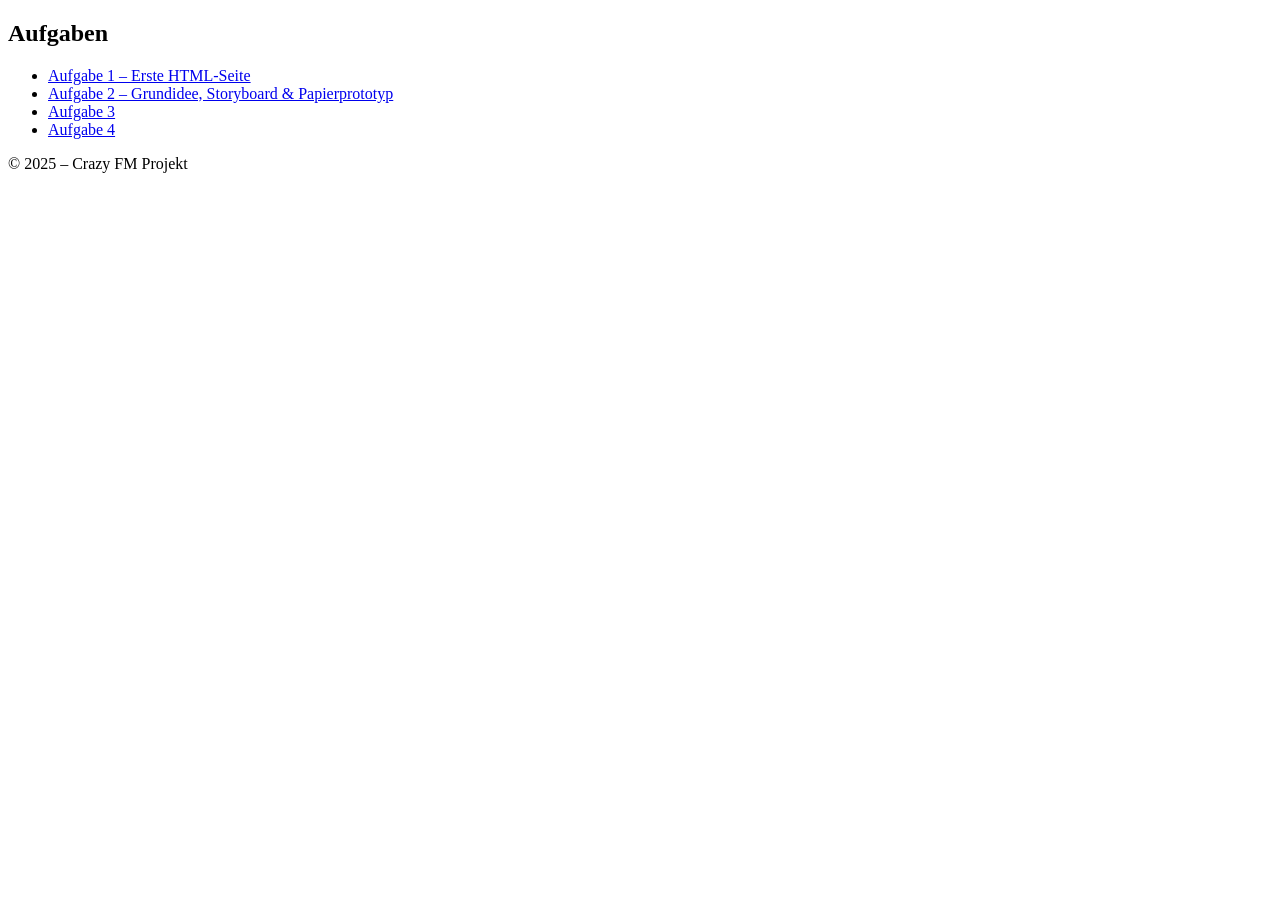
<file: static/index.html>
<!doctype html>
<html lang="de">
<head>
    <meta charset="UTF-8">
    <meta name="viewport" content="width=device-width, initial-scale=1">
    <title>Landing Page – Aufgabenübersicht</title>
</head>
<body>
    <header>
        <div>
            <h2>Aufgaben</h2>
            <ul>
                <li><a href="a01.html">Aufgabe 1 – Erste HTML-Seite</a></li>
                <li><a href="a02.html">Aufgabe 2 – Grundidee, Storyboard & Papierprototyp</a></li>
                <li><a href="#">Aufgabe 3</a></li>
                <li><a href="#">Aufgabe 4</a></li>
            </ul>
        </div>
    </header>

    

    <footer class="site-footer">
        <p>© 2025 – Crazy FM Projekt</p>
    </footer>

</body>
</html>
</file>
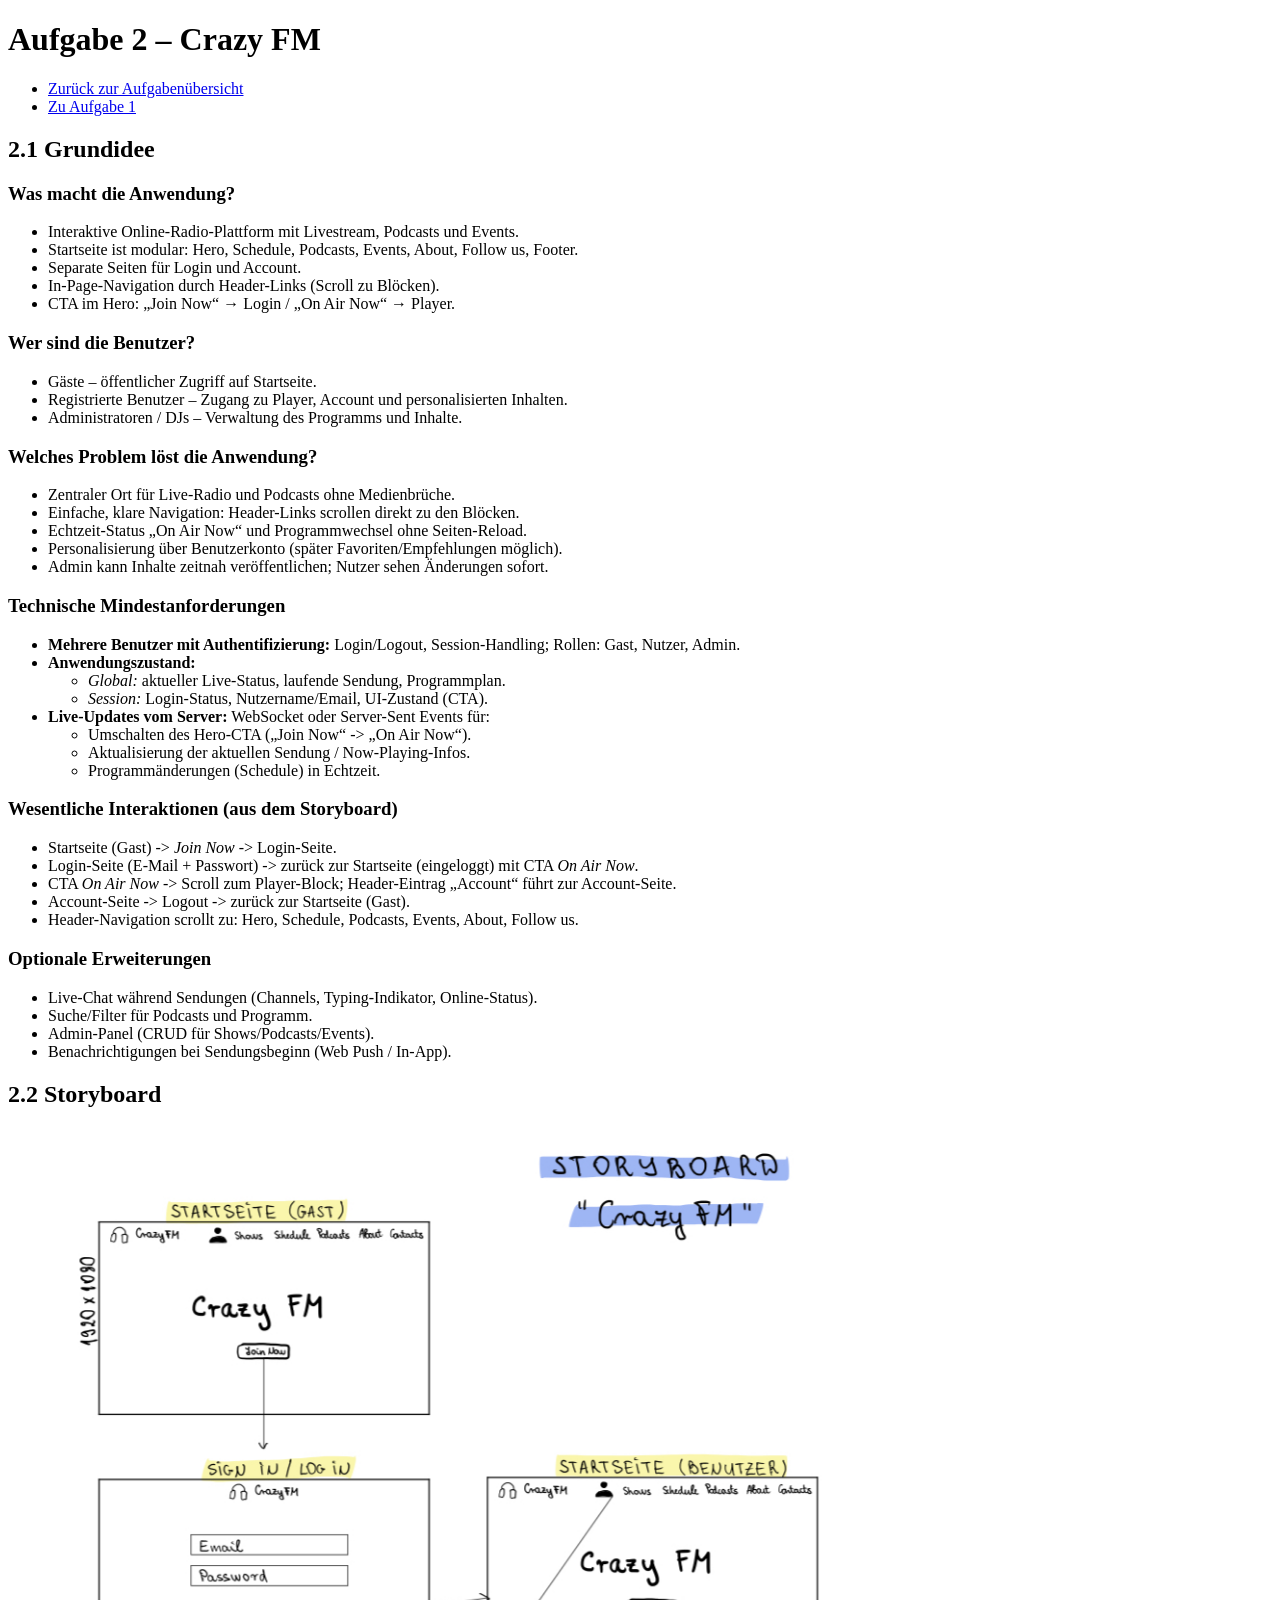
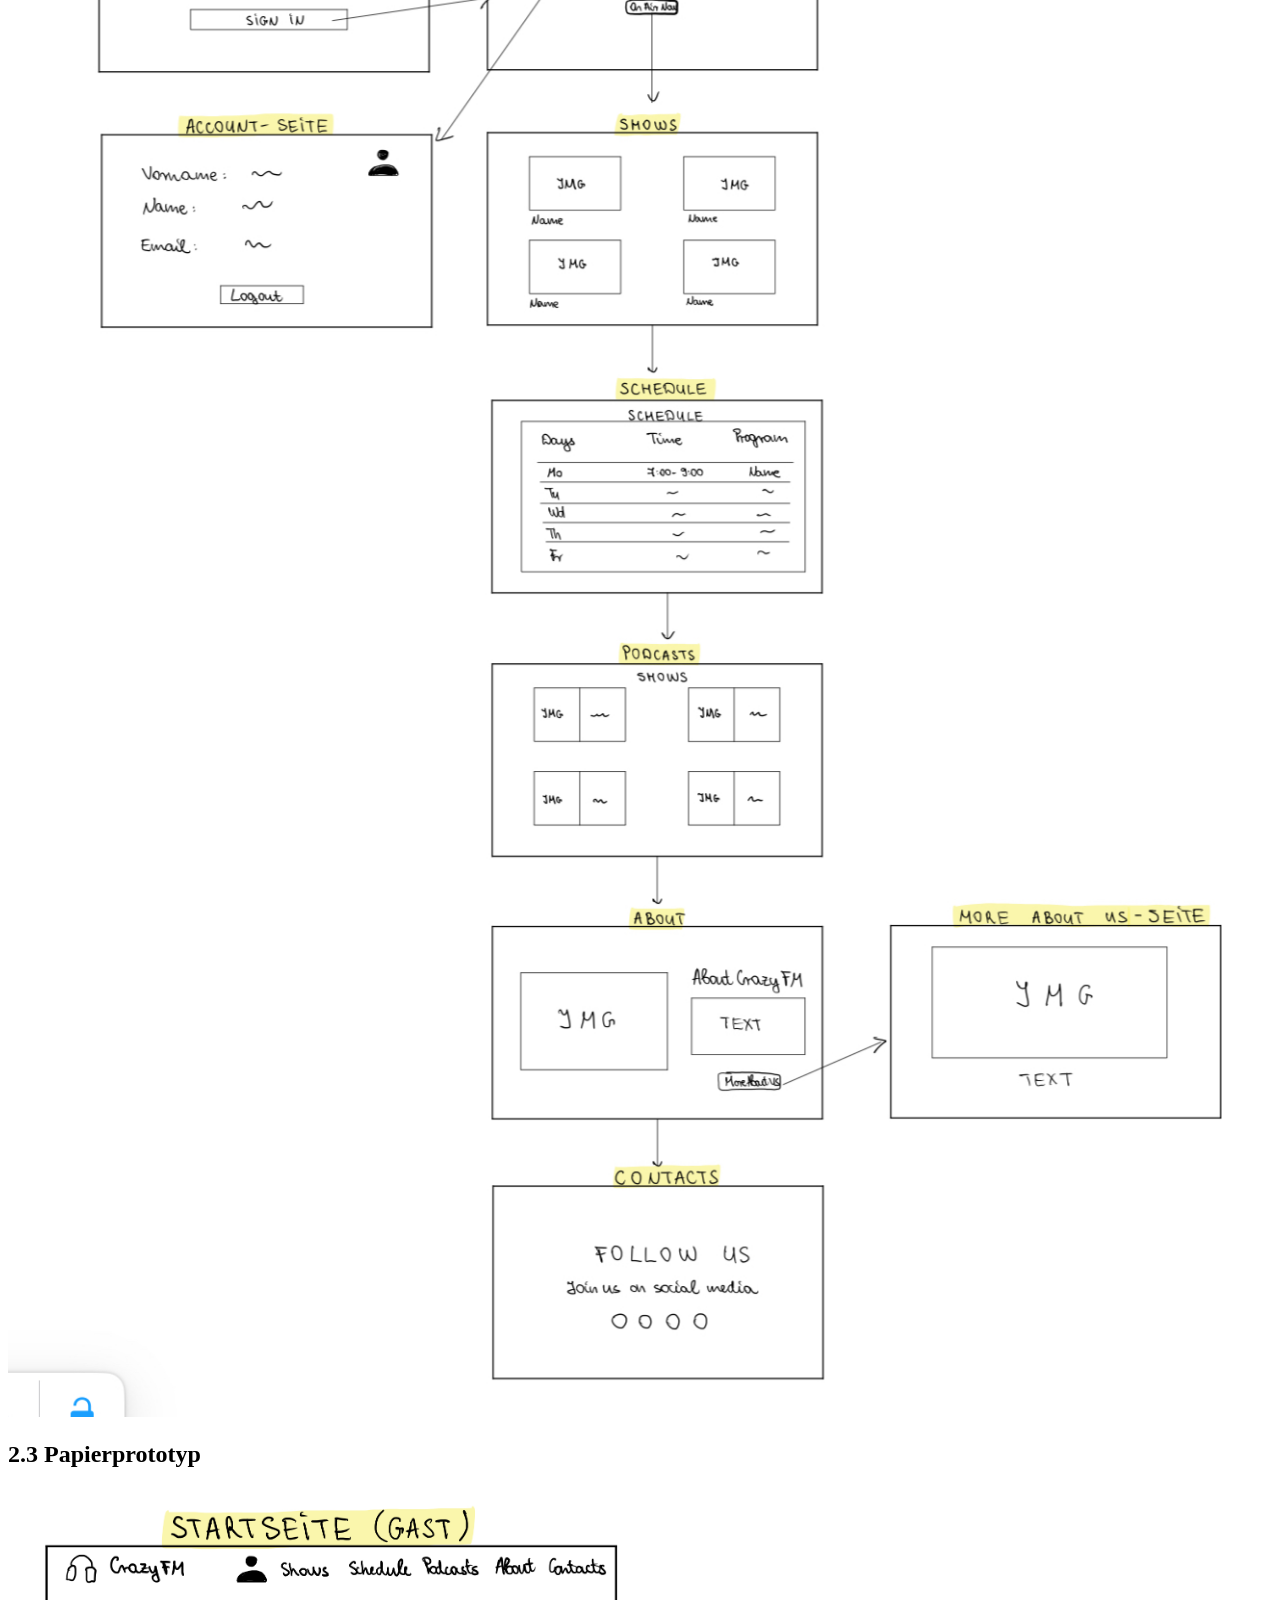
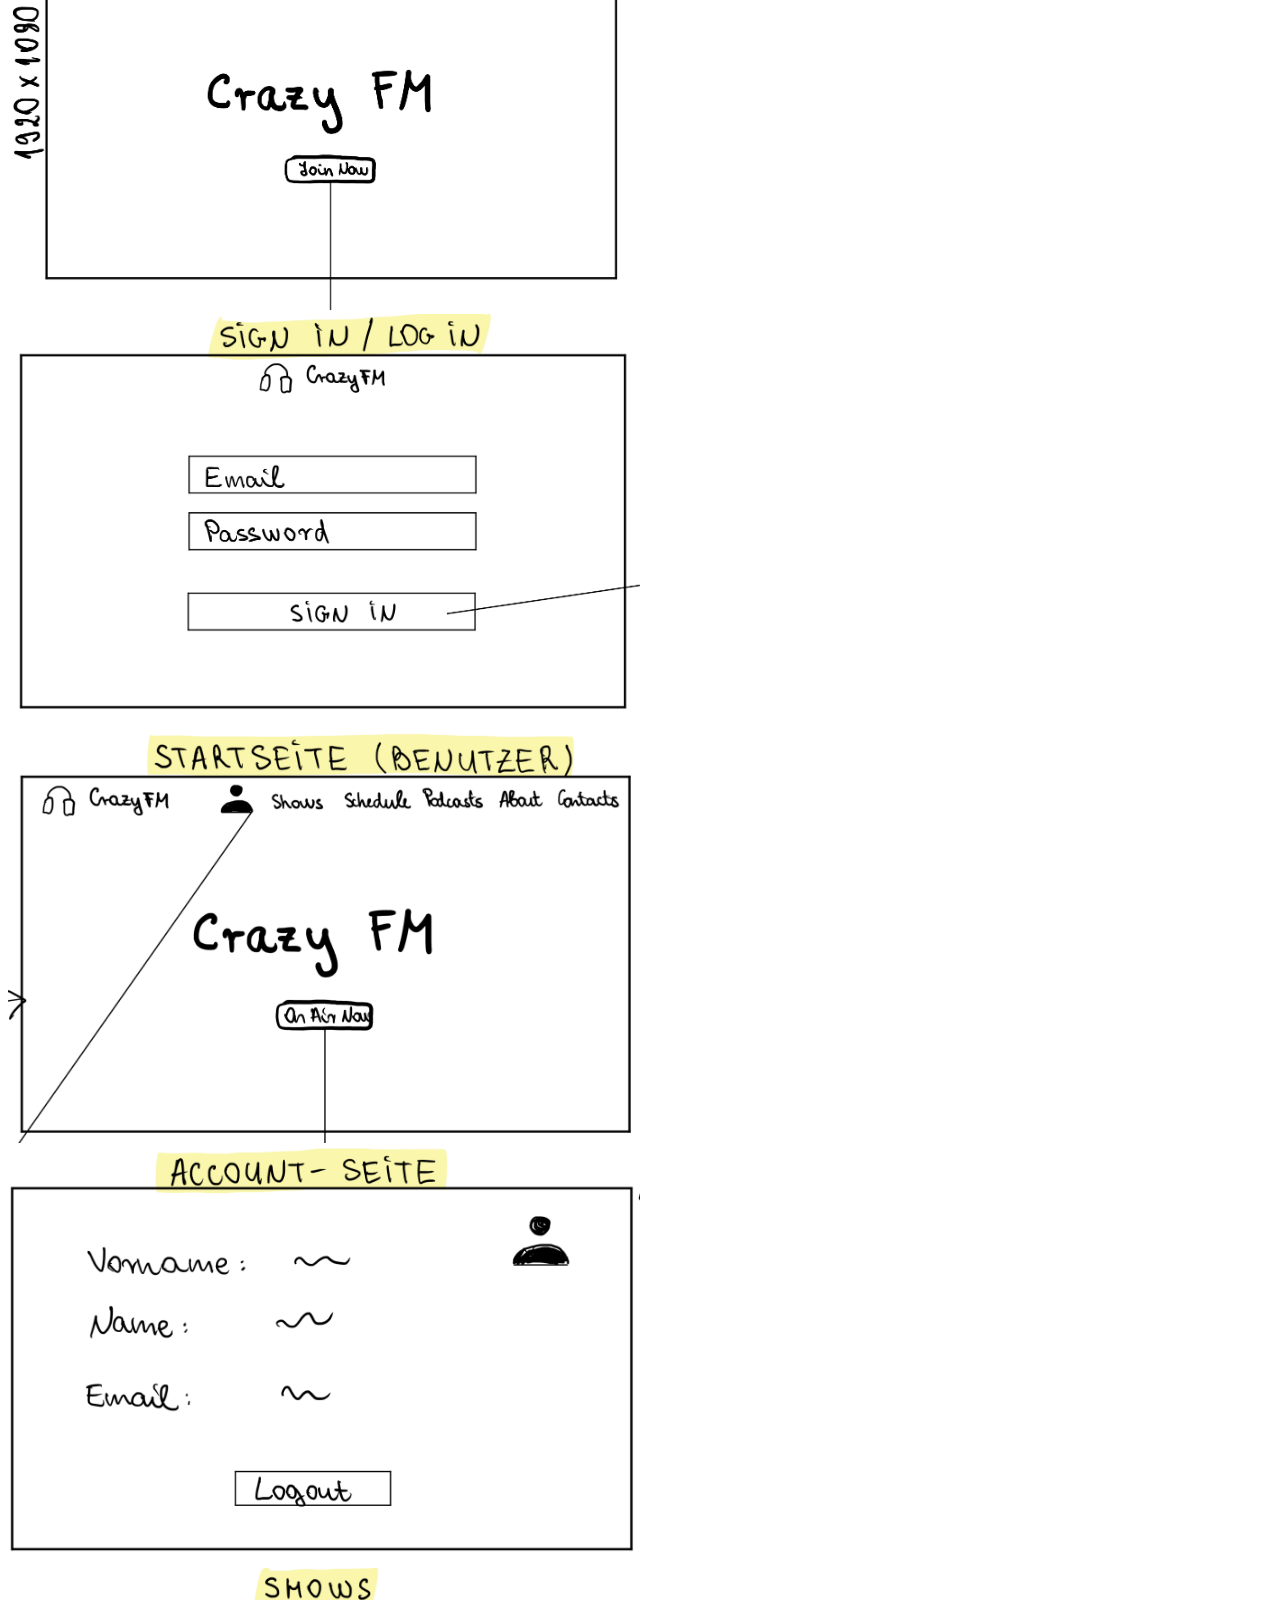
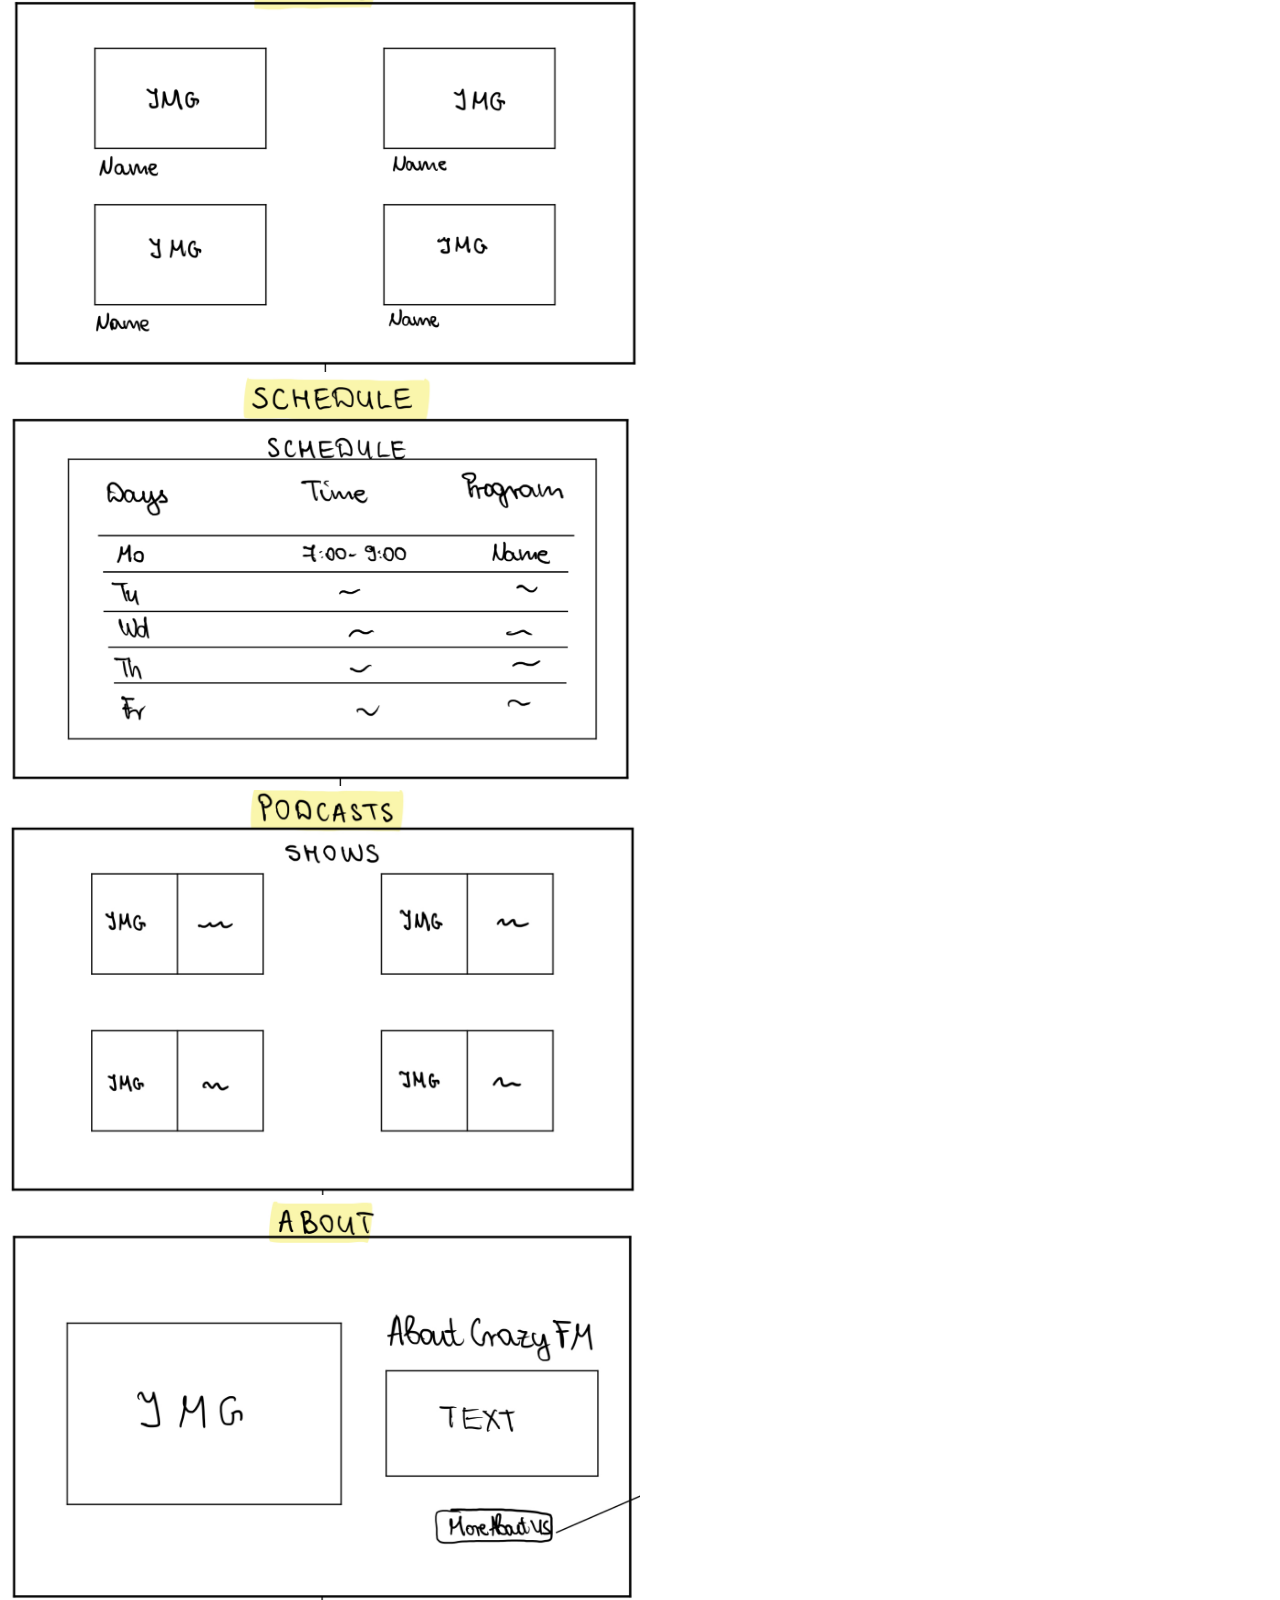
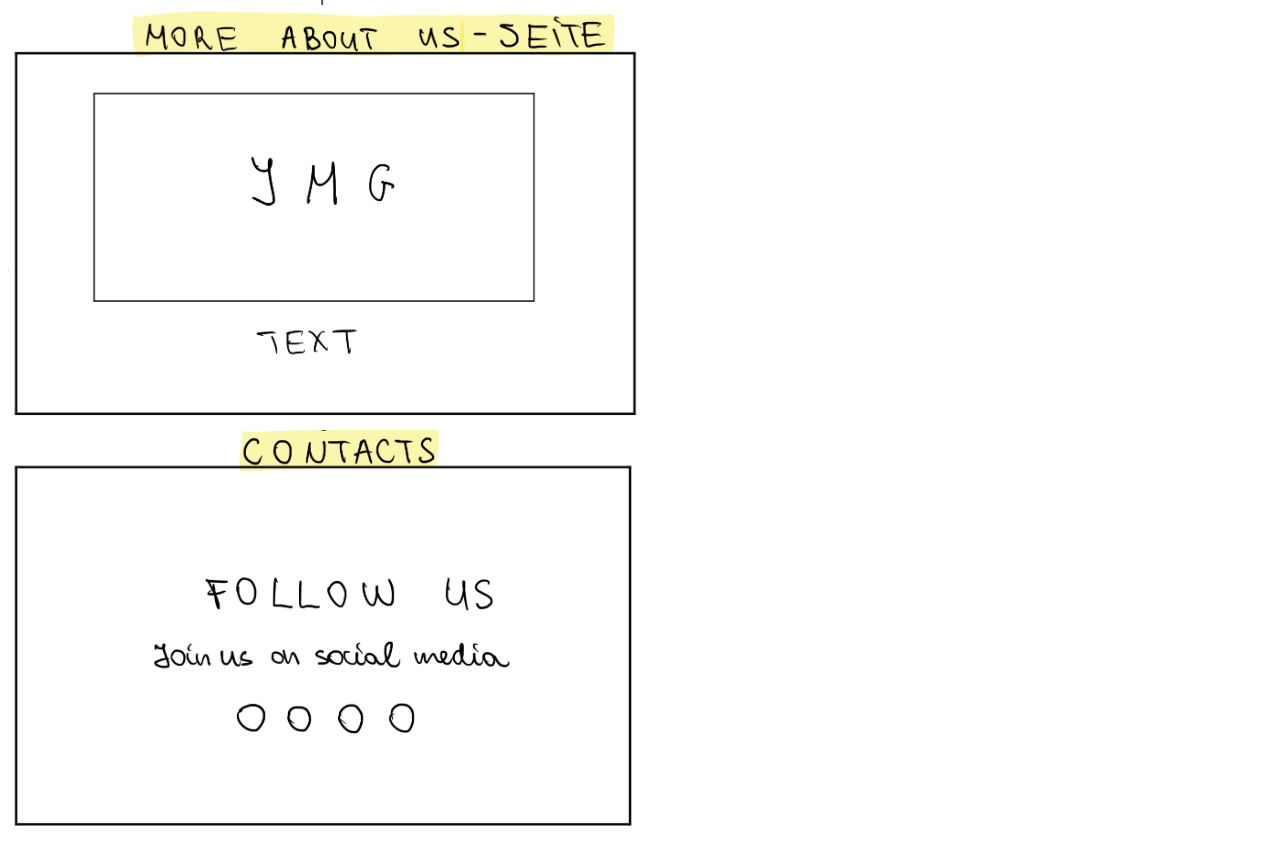
<file: static/a02.html>
<!doctype html>
<html lang="en">

<head>
    <meta charset="UTF-8">
    <meta name="viewport" content="width=device-width, initial-scale=1">
    <title>Aufgabe 2 – Crazy FM</title>
</head>

<body>
    <header>
        <h1>Aufgabe 2 – Crazy FM</h1>
        <nav>
            <ul>
                <li><a href="index.html">Zurück zur Aufgabenübersicht</a></li>
                <li><a href="a01.html">Zu Aufgabe 1</a></li>
            </ul>
        </nav>
    </header>

    <main>
        <!--Aufgabe 2.1: Grundidee-->
        <h2>2.1 Grundidee</h2>

        <h3>Was macht die Anwendung?</h3>
        <ul>
            <li>Interaktive Online-Radio-Plattform mit Livestream, Podcasts und Events.</li>
            <li>Startseite ist modular: Hero, Schedule, Podcasts, Events, About, Follow us, Footer.</li>
            <li>Separate Seiten für Login und Account.</li>
            <li>In-Page-Navigation durch Header-Links (Scroll zu Blöcken).</li>
            <li>CTA im Hero: „Join Now“ → Login / „On Air Now“ → Player.</li>
        </ul>

        <h3>Wer sind die Benutzer?</h3>
        <ul>
            <li>Gäste – öffentlicher Zugriff auf Startseite.</li>
            <li>Registrierte Benutzer – Zugang zu Player, Account und personalisierten Inhalten.</li>
            <li>Administratoren / DJs – Verwaltung des Programms und Inhalte.</li>
        </ul>

        <h3>Welches Problem löst die Anwendung?</h3>
        <ul>
            <li>Zentraler Ort für Live-Radio und Podcasts ohne Medienbrüche.</li>
            <li>Einfache, klare Navigation: Header-Links scrollen direkt zu den Blöcken.</li>
            <li>Echtzeit-Status „On Air Now“ und Programmwechsel ohne Seiten-Reload.</li>
            <li>Personalisierung über Benutzerkonto (später Favoriten/Empfehlungen möglich).</li>
            <li>Admin kann Inhalte zeitnah veröffentlichen; Nutzer sehen Änderungen sofort.</li>
        </ul>

        <h3>Technische Mindestanforderungen</h3>
        <ul>
            <li><strong>Mehrere Benutzer mit Authentifizierung:</strong> Login/Logout, Session-Handling; Rollen: Gast,
                Nutzer, Admin.</li>
            <li><strong>Anwendungszustand:</strong>
                <ul>
                    <li><em>Global:</em> aktueller Live-Status, laufende Sendung, Programmplan.</li>
                    <li><em>Session:</em> Login-Status, Nutzername/Email, UI-Zustand (CTA).</li>
                </ul>
            </li>
            <li><strong>Live-Updates vom Server:</strong> WebSocket oder Server-Sent Events für:
                <ul>
                    <li>Umschalten des Hero-CTA („Join Now“ -> „On Air Now“).</li>
                    <li>Aktualisierung der aktuellen Sendung / Now-Playing-Infos.</li>
                    <li>Programmänderungen (Schedule) in Echtzeit.</li>
                </ul>
            </li>
        </ul>

        <h3>Wesentliche Interaktionen (aus dem Storyboard)</h3>
        <ul>
            <li>Startseite (Gast) -> <em>Join Now</em> -> Login-Seite.</li>
            <li>Login-Seite (E-Mail + Passwort) -> zurück zur Startseite (eingeloggt) mit CTA <em>On Air Now</em>.</li>
            <li>CTA <em>On Air Now</em> -> Scroll zum Player-Block; Header-Eintrag „Account“ führt zur Account-Seite.
            </li>
            <li>Account-Seite -> Logout -> zurück zur Startseite (Gast).</li>
            <li>Header-Navigation scrollt zu: Hero, Schedule, Podcasts, Events, About, Follow us.</li>
        </ul>

        <h3>Optionale Erweiterungen</h3>
        <ul>
            <li>Live-Chat während Sendungen (Channels, Typing-Indikator, Online-Status).</li>
            <li>Suche/Filter für Podcasts und Programm.</li>
            <li>Admin-Panel (CRUD für Shows/Podcasts/Events).</li>
            <li>Benachrichtigungen bei Sendungsbeginn (Web Push / In-App).</li>
        </ul>

        <!--Aufgabe 2.2: Storyboard-->
        <h2>2.2 Storyboard</h2>
        <div>
            <img src="a02/storyboard.jpg" alt="Storyboard Crazy FM" style="max-width: 100%; height: auto;">
        </div>

        <!--Aufgabe 2.3: Papierprototyp-->
        <h2>2.3 Papierprototyp</h2>
        <div>
            <img src="a02/screen_1.jpg" style="max-width: 50%; height: auto;">
            <img src="a02/screen_2.jpg" style="max-width: 50%; height: auto;">
            <img src="a02/screen_3.jpg" style="max-width: 50%; height: auto;">
            <img src="a02/screen_4.jpg" style="max-width: 50%; height: auto;">
            <img src="a02/screen_5.jpg" style="max-width: 50%; height: auto;">
            <img src="a02/screen_6.jpg" style="max-width: 50%; height: auto;">     
            <img src="a02/screen_7.jpg" style="max-width: 50%; height: auto;">
            <img src="a02/screen_8.jpg" style="max-width: 50%; height: auto;">
            <img src="a02/screen_9.jpg" style="max-width: 50%; height: auto;">
            <img src="a02/screen_10.jpg" style="max-width: 50%; height: auto;">
        </div>
</main>
</body>
</file>
